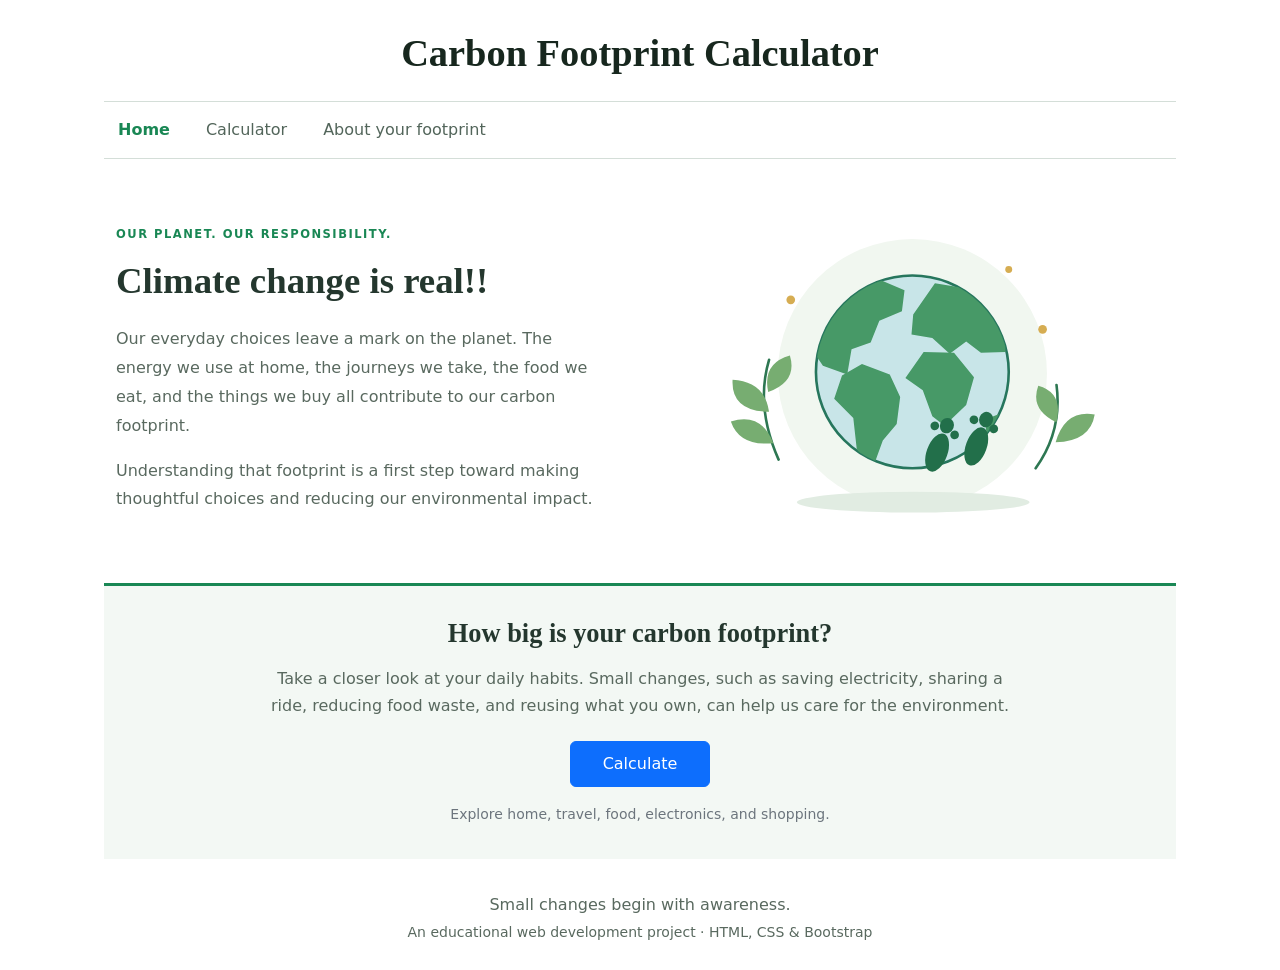
<file: index.html>
<!DOCTYPE html>
<html lang="en">
<head>
  <meta charset="UTF-8">
  <meta name="viewport" content="width=device-width, initial-scale=1">
  <meta name="description" content="Explore your everyday environmental impact with a simple educational carbon footprint calculator.">
  <title>Carbon Footprint Calculator</title>
  <link rel="icon" href="assets/earth.svg" type="image/svg+xml">
  <link rel="stylesheet" href="vendor/bootstrap.min.css">
  <link rel="stylesheet" href="styles.css">
</head>
<body>
  <a class="skip-link" href="#main">Skip to content</a>
  <header class="container-fluid page-width site-header">
    <h1>Carbon Footprint Calculator</h1>
    <nav class="home-nav" aria-label="Main navigation">
      <a class="nav-link active" href="index.html" aria-current="page">Home</a>
      <a class="nav-link" href="calculator.html">Calculator</a>
      <a class="nav-link" href="#about">About your footprint</a>
    </nav>
  </header>
  <main id="main" class="container-fluid page-width">
    <section class="row align-items-center intro-section" aria-labelledby="climate-heading">
      <div class="col-md-6 intro-copy">
        <p class="eyebrow">OUR PLANET. OUR RESPONSIBILITY.</p>
        <h2 id="climate-heading">Climate change is real!!</h2>
        <p>Our everyday choices leave a mark on the planet. The energy we use at home, the journeys we take, the food we eat, and the things we buy all contribute to our carbon footprint.</p>
        <p>Understanding that footprint is a first step toward making thoughtful choices and reducing our environmental impact.</p>
      </div>
      <div class="col-md-6 text-center">
        <img class="img-fluid planet-image" src="assets/earth.svg" width="520" height="380" alt="An illustrated green and blue Earth surrounded by leaves and a pair of footprints">
      </div>
    </section>
    <section id="about" class="assessment text-center" aria-labelledby="assess-heading">
      <h4 id="assess-heading">How big is your carbon footprint?</h4>
      <p>Take a closer look at your daily habits. Small changes, such as saving electricity, sharing a ride, reducing food waste, and reusing what you own, can help us care for the environment.</p>
      <a class="btn btn-primary calculate-link" href="calculator.html">Calculate</a>
      <p class="small text-secondary mt-3 mb-0">Explore home, travel, food, electronics, and shopping.</p>
    </section>
  </main>
  <footer class="page-footer container-fluid page-width">
    <p>Small changes begin with awareness.</p>
    <p class="small">An educational web development project · HTML, CSS &amp; Bootstrap</p>
  </footer>
</body>
</html>
</file>
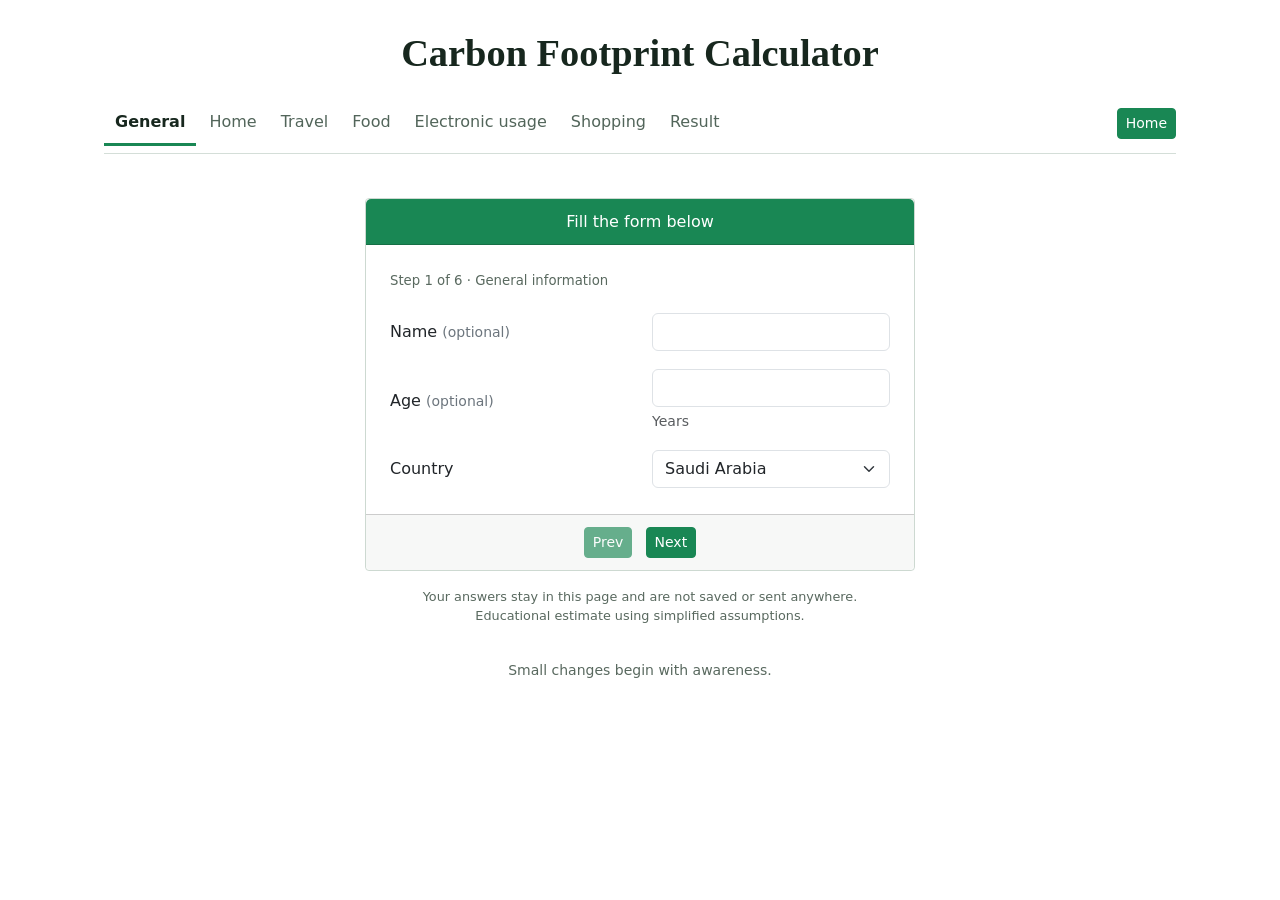
<file: calculator.html>
<!DOCTYPE html>
<html lang="en">
<head>
  <meta charset="UTF-8">
  <meta name="viewport" content="width=device-width, initial-scale=1">
  <meta name="description" content="A step-by-step educational carbon footprint calculator.">
  <title>Calculate | Carbon Footprint Calculator</title>
  <link rel="icon" href="assets/earth.svg" type="image/svg+xml">
  <link rel="stylesheet" href="vendor/bootstrap.min.css">
  <link rel="stylesheet" href="styles.css">
  <script src="calculator.js" defer></script>
</head>
<body>
  <a class="skip-link" href="#main">Skip to content</a>
  <header class="container-fluid page-width site-header">
    <h1>Carbon Footprint Calculator</h1>
    <nav class="calculator-nav" aria-label="Calculator navigation">
      <div class="calculator-tabs" role="tablist" aria-label="Calculator sections">
        <button type="button" class="nav-link" id="tab-0" role="tab" aria-controls="panel-0" aria-selected="true" tabindex="0">General</button>
        <button type="button" class="nav-link" id="tab-1" role="tab" aria-controls="panel-1" aria-selected="false" tabindex="-1">Home</button>
        <button type="button" class="nav-link" id="tab-2" role="tab" aria-controls="panel-2" aria-selected="false" tabindex="-1">Travel</button>
        <button type="button" class="nav-link" id="tab-3" role="tab" aria-controls="panel-3" aria-selected="false" tabindex="-1">Food</button>
        <button type="button" class="nav-link" id="tab-4" role="tab" aria-controls="panel-4" aria-selected="false" tabindex="-1">Electronic usage</button>
        <button type="button" class="nav-link" id="tab-5" role="tab" aria-controls="panel-5" aria-selected="false" tabindex="-1">Shopping</button>
        <button type="button" class="nav-link" id="tab-6" role="tab" aria-controls="panel-6" aria-selected="false" tabindex="-1">Result</button>
      </div>
      <a class="btn btn-success btn-sm" href="index.html">Home</a>
    </nav>
  </header>
  <main id="main" class="container-fluid page-width">
    <noscript><p class="alert alert-warning mt-4">Please enable JavaScript to use the calculator. The <a href="index.html">home page</a> works without it.</p></noscript>
    <form id="footprint-form" class="card calculator-card" novalidate>
      <div class="card-header"><h2 id="card-title">Fill the form below</h2></div>
      <div class="card-body">
          <section id="panel-0" role="tabpanel" aria-labelledby="tab-0" tabindex="0" >
            <p class="step-caption">Step 1 of 6 · General information</p>
            <div class="row form-row"><label class="col-sm-6 form-label" for="name">Name <span class="small text-secondary">(optional)</span></label>
              <div class="col-sm-6"><input class="form-control" id="name" name="name" maxlength="50" autocomplete="given-name"></div></div>
            <div class="row form-row">
              <label class="col-sm-6 form-label" for="age">Age <span class="small text-secondary">(optional)</span></label>
              <div class="col-sm-6"><input class="form-control" type="number" id="age" name="age" min="1" max="120" step="1" value=""  aria-describedby="age-help">
                <div class="form-text" id="age-help">Years</div></div>
            </div>
            <div class="row form-row"><label class="col-sm-6 form-label" for="country">Country</label>
              <div class="col-sm-6"><select class="form-select" id="country" name="country">
                <option>Saudi Arabia</option><option>United Arab Emirates</option><option>Qatar</option><option>Kuwait</option><option>Bahrain</option><option>Oman</option><option>United States</option><option>United Kingdom</option><option>Other</option>
              </select></div></div>
          </section>
          <section id="panel-1" role="tabpanel" aria-labelledby="tab-1" tabindex="0" hidden>
            <p class="step-caption">Step 2 of 6 · Energy at home</p><div class="row form-row">
              <label class="col-sm-6 form-label" for="electricity">Household electricity</label>
              <div class="col-sm-6"><input class="form-control" type="number" id="electricity" name="electricity" min="0" max="100000" step="any" value="0" required aria-describedby="electricity-help">
                <div class="form-text" id="electricity-help">kWh per month · from your electricity bill</div></div>
            </div><div class="row form-row">
              <label class="col-sm-6 form-label" for="household">People in your home</label>
              <div class="col-sm-6"><input class="form-control" type="number" id="household" name="household" min="1" max="50" step="1" value="1" required aria-describedby="household-help">
                <div class="form-text" id="household-help">Your household total is shared equally.</div></div>
            </div>
          </section>
          <section id="panel-2" role="tabpanel" aria-labelledby="tab-2" tabindex="0" hidden>
            <p class="step-caption">Step 3 of 6 · Your journeys</p><div class="row form-row">
              <label class="col-sm-6 form-label" for="car">Car travel</label>
              <div class="col-sm-6"><input class="form-control" type="number" id="car" name="car" min="0" max="10000" step="any" value="0" required aria-describedby="car-help">
                <div class="form-text" id="car-help">Kilometres per week · your travel only</div></div>
            </div><div class="row form-row">
              <label class="col-sm-6 form-label" for="passengers">People sharing the car</label>
              <div class="col-sm-6"><input class="form-control" type="number" id="passengers" name="passengers" min="1" max="10" step="1" value="1" required aria-describedby="passengers-help">
                <div class="form-text" id="passengers-help">Include yourself.</div></div>
            </div><div class="row form-row">
              <label class="col-sm-6 form-label" for="flight">Air travel</label>
              <div class="col-sm-6"><input class="form-control" type="number" id="flight" name="flight" min="0" max="2000" step="any" value="0" required aria-describedby="flight-help">
                <div class="form-text" id="flight-help">Total flight hours per year</div></div>
            </div>
          </section>
          <section id="panel-3" role="tabpanel" aria-labelledby="tab-3" tabindex="0" hidden>
            <p class="step-caption">Step 4 of 6 · Your usual food choices</p>
            <div class="row form-row"><label class="col-sm-6 form-label" for="diet">Diet</label>
              <div class="col-sm-6"><select class="form-select" id="diet" name="diet">
                <option value="plant">Plant-based</option><option value="vegetarian">Vegetarian</option><option value="mixed" selected>Mixed diet</option><option value="meat">Meat-heavy diet</option>
              </select></div></div>
            <p class="small text-secondary mt-4">Choose the description closest to your usual meals. This classroom model uses a fixed daily estimate for each option.</p>
          </section>
          <section id="panel-4" role="tabpanel" aria-labelledby="tab-4" tabindex="0" hidden>
            <p class="step-caption">Step 5 of 6 · Electronic usage</p><div class="row form-row">
              <label class="col-sm-6 form-label" for="devices">New electronic devices</label>
              <div class="col-sm-6"><input class="form-control" type="number" id="devices" name="devices" min="0" max="100" step="1" value="0" required aria-describedby="devices-help">
                <div class="form-text" id="devices-help">Devices bought for yourself per year</div></div>
            </div><p class="small text-secondary mt-4">This category estimates the impact of making new devices. Electricity used to charge or run them is already included in Home, so it is not counted twice.</p>
          </section>
          <section id="panel-5" role="tabpanel" aria-labelledby="tab-5" tabindex="0" hidden>
            <p class="step-caption">Step 6 of 6 · What you buy</p><div class="row form-row">
              <label class="col-sm-6 form-label" for="clothes">New clothing items</label>
              <div class="col-sm-6"><input class="form-control" type="number" id="clothes" name="clothes" min="0" max="10000" step="1" value="0" required aria-describedby="clothes-help">
                <div class="form-text" id="clothes-help">Items bought for yourself per year</div></div>
            </div><p class="small text-secondary mt-4">Count new items only. Keeping clothes for longer, repairing them, and choosing second-hand items can reduce demand for new products.</p>
          </section>
          <section id="panel-6" role="tabpanel" aria-labelledby="tab-6" tabindex="0" hidden>
            <div aria-live="polite" aria-atomic="true">
              <p id="result-greeting" class="text-center">Your estimated annual footprint</p>
              <div class="result-summary"><div id="total" class="result-number">0.00</div><p class="mb-0">tonnes CO₂e per year</p></div>
            </div>
            <table class="table result-table"><caption>Estimated impact of the activities you entered (kg CO₂e per year).</caption>
              <thead><tr><th scope="col">Category</th><th scope="col" class="text-end">kg CO₂e / year</th></tr></thead>
              <tbody id="breakdown"></tbody><tfoot><tr><th scope="row">Total</th><td id="total-kg" class="text-end fw-bold"></td></tr></tfoot>
            </table>
            <p id="tip" class="small"></p>
            <p class="small text-secondary">CO₂e means carbon dioxide equivalent: a way of expressing the warming impact of different greenhouse gases in one unit.</p>
            <details class="method-note"><summary>How this classroom estimate works</summary>
              <p>These are illustrative assumptions for a school programming project, not official emissions factors or a complete carbon inventory. Actual impact varies by country, product, fuel, and lifestyle. Country and age do not change the estimate.</p>
              <ul><li>Home: monthly kWh × 12 × 0.5 ÷ household size.</li>
              <li>Travel: weekly car km × 52 × 0.2 ÷ passengers, plus annual flight hours × 90.</li>
              <li>Food: 2, 3, 5, or 7 kg per day for plant-based, vegetarian, mixed, or meat-heavy diets, multiplied by 365.</li>
              <li>Electronics: new devices per year × 70 kg.</li><li>Shopping: new clothing items per year × 10 kg.</li></ul>
              <p>All category results are in kg CO₂e per year. Divide the sum by 1,000 to display tonnes. The model excludes activities such as public transport, home heating fuels, and public services.</p>
            </details>
          </section>
      </div>
      <div class="card-footer">
        <button id="prev" class="btn btn-success btn-sm" type="button" disabled>Prev</button>
        <button id="next" class="btn btn-success btn-sm ms-2" type="submit">Next</button>
        <button id="restart" class="btn btn-outline-success btn-sm ms-2" type="button" hidden>Start again</button>
      </div>
    </form>
    <p class="privacy-note">Your answers stay in this page and are not saved or sent anywhere.<br>Educational estimate using simplified assumptions.</p>
  </main>
  <footer class="page-footer container-fluid page-width"><p class="small">Small changes begin with awareness.</p></footer>
</body>
</html>
</file>
<file: styles.css>
:root { --green: #198754; --ink: #24372e; --muted: #59695f; }
body { color: var(--ink); background: #fff; font-size: 16px; }
[hidden] { display: none !important; }
.page-width { max-width: 1120px; padding-left: 24px; padding-right: 24px; }
.site-header { padding-top: 30px; }
h1 { font-family: Georgia, "Times New Roman", serif; font-weight: 700; text-align: center; color: #17271e; font-size: clamp(1.7rem, 4vw, 2.4rem); margin-bottom: 25px; }
.home-nav { display: flex; flex-wrap: wrap; gap: 8px; padding: 7px 0; border-top: 1px solid #d4ded8; border-bottom: 1px solid #d4ded8; }
.home-nav .nav-link { padding: 9px 14px; color: #52655a; }
.home-nav .active { color: var(--green); font-weight: 600; }
.intro-section { padding: 54px 12px 40px; }
.intro-copy { padding-right: 32px; }
.eyebrow { color: var(--green); font-size: .72rem; font-weight: 700; letter-spacing: .13em; margin-bottom: 16px; }
h2 { font-family: Georgia, "Times New Roman", serif; font-weight: 700; font-size: clamp(1.8rem, 3vw, 2.3rem); margin-bottom: 22px; }
.intro-copy p:not(.eyebrow) { color: var(--muted); line-height: 1.8; }
.planet-image { max-height: 330px; }
.assessment { background: #f3f8f4; border-top: 3px solid var(--green); padding: 32px 24px; }
.assessment h4 { font-family: Georgia, "Times New Roman", serif; font-size: 1.65rem; font-weight: 700; }
.assessment > p { max-width: 740px; margin: 15px auto 22px; line-height: 1.7; color: var(--muted); }
.calculate-link { padding: 10px 32px; }
.page-footer { text-align: center; color: var(--muted); margin-top: 34px; padding-bottom: 22px; }
.page-footer p { margin-bottom: 5px; }
.calculator-nav { display: flex; align-items: center; gap: 12px; border-bottom: 1px solid #d4ded8; padding-bottom: 7px; }
.calculator-tabs { flex: 1; display: flex; flex-wrap: wrap; gap: 2px; }
.calculator-tabs .nav-link { padding: 9px 11px; color: #52655a; border: 0; border-bottom: 3px solid transparent; border-radius: 0; background: none; }
.calculator-tabs .nav-link[aria-selected="true"] { color: #17271e; border-bottom-color: var(--green); font-weight: 600; }
.calculator-card { max-width: 550px; margin: 44px auto 0; border-color: #cdd9d1; border-radius: 4px; }
.calculator-card .card-header { background: var(--green); color: white; text-align: center; padding: 13px 18px; }
.calculator-card .card-header h2 { font-family: inherit; font-size: 1rem; font-weight: 500; margin: 0; }
.calculator-card .card-body { padding: 26px 24px; min-height: 240px; }
.calculator-card .card-footer { background: #f7f8f7; padding: 12px; text-align: center; }
.form-row { margin-bottom: 18px; align-items: center; }
.form-row:last-child { margin-bottom: 0; }
.form-label { margin-bottom: 0; }
.step-caption { font-size: .83rem; color: var(--muted); margin-bottom: 22px; }
.privacy-note { text-align: center; max-width: 550px; margin: 16px auto; font-size: .8rem; color: var(--muted); }
.result-number { font-size: 2.5rem; font-weight: 700; color: var(--green); line-height: 1.2; }
.result-summary { text-align: center; background: #f3f8f4; padding: 20px 12px; margin-bottom: 22px; }
.result-table { font-size: .9rem; }
.method-note { font-size: .85rem; color: var(--muted); }
.method-note summary { cursor: pointer; color: #285a40; padding: 8px 0; }
.method-note ul { padding-left: 19px; }
:focus-visible { outline: 3px solid #0b5ed7 !important; outline-offset: 3px; }
.skip-link { position: absolute; left: 15px; top: -70px; background: white; padding: 10px; z-index: 10; }
.skip-link:focus { top: 10px; }
@media (max-width: 575.98px) {
  .page-width { padding-left: 16px; padding-right: 16px; }
  .site-header { padding-top: 22px; }
  .intro-section { padding: 32px 0 22px; }
  .intro-copy { padding-right: 12px; }
  .planet-image { max-height: 230px; }
  .assessment { padding: 25px 16px; }
  .calculator-nav { align-items: flex-start; gap: 4px; }
  .calculator-tabs .nav-link { font-size: .8rem; padding: 8px; }
  .calculator-card { margin-top: 25px; }
  .calculator-card .card-body { padding: 22px 18px; }
  .form-label { margin-bottom: 7px; }
}
</file>
